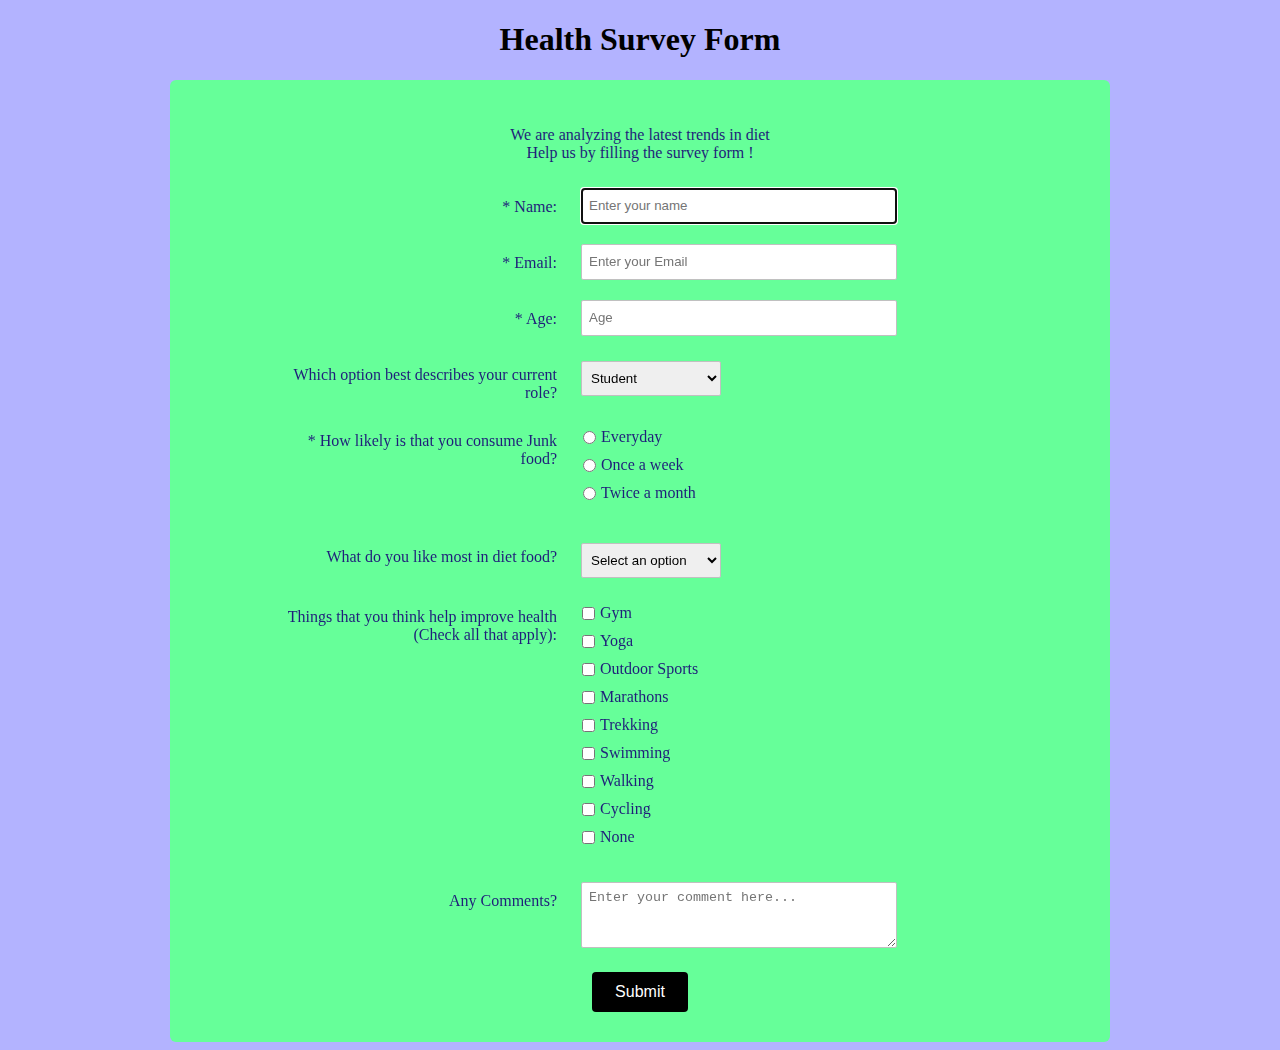
<file: fcc-survey-form/index.html>
<!DOCTYPE html>
<html lang="en" >

<head>
  <meta charset="UTF-8">
  <title>FCC: Survey Form</title>
  
  
  <link rel='stylesheet' href='https://maxcdn.bootstrapcdn.com/font-awesome/4.6.3/css/font-awesome.min.css'>

      <link rel="stylesheet" href="css/style.css">

  
</head>

<body>

  <h1 id="title">Health Survey Form</h1>
<div id="form-outer">
  <p id="description">
    We are analyzing the latest trends in diet
    <br>
    Help us by filling the survey form !
  </p>
  <form id="survey-form" method="GET" action="https://crossorigin.me/https://freecodecamp.com">
    <div class="rowTab">
      <div class="labels">
        <label id="name-label" for="name">* Name: </label>
      </div>
      <div class="rightTab">
        <input autofocus type="text" name="name" id="name" class="input-field" placeholder="Enter your name" required>
      </div>
    </div>
    <div class="rowTab">
      <div class="labels">
        <label id="email-label" for="email">* Email: </label>
      </div>
      <div class="rightTab">
        <input type="email" name="email" id="email" class="input-field" required placeholder="Enter your Email">
      </div>
    </div>
    <div class="rowTab">
      <div class="labels">
        <label id="number-label" for="age">* Age: </label>
      </div>
      <div class="rightTab">
        <input type="number" name="age" id="number" min="1" max="125" class="input-field" placeholder="Age">
      </div>
    </div>
    
    <div class="rowTab">
      <div class="labels">
        <label for="currentPos">Which option best describes your current role?</label>
      </div>
      <div class="rightTab">
        <select id="dropdown" name="currentPos" class="dropdown">
      <option disabled value>Select an option</option>
      <option  value="student">Student</option>
      <option value="job">Full Time Job</option>
      <option value="learner">Part Time Job</option>
      <option value="preferNo">Prefer not to say</option>
      <option value="other">Other</option>
    </select>
      </div>
    </div>
    <div class="rowTab">
      <div class="labels">
        <label for="userRating">* How likely is that you consume Junk food?</label>
      </div>
      <div class="rightTab">
        <ul style="list-style: none;">
          <li class="radio"><label>Everyday<input name="radio-buttons" value="1"  type="radio" class="userRatings" ></label></li>
          <li class="radio"><label>Once a week<input name="radio-buttons" value="2"  type="radio" class="userRatings" ></label></li>
          <li class="radio"><label>Twice a month<input name="radio-buttons" value="3"  type="radio" class="userRatings" ></label></li>
        </ul>
      </div>
    </div>
    <div class="rowTab">
      <div class="labels">
        <label for="most-like">What do you like most in diet food? </label>
      </div>
      <div class="rightTab">
        <select id="most-like" name="mostLike" class="dropdown">
      <option disabled selected value>Select an option</option>
      <option value="Salads">Salads</option>
      <option value="Protein">Protein shakes</option>
      <option value="Chicken">Chicken</option>
      <option value="Nothing">I hate diet food</option>
    </select>
      </div>
    </div>
    <div class="rowTab">
      <div class="labels">
        <label for="preferences">Things that you think help improve health<br>(Check all that apply): </label>
      </div>
      <div class="rightTab">
        <ul id="preferences" style="list-style: none;">
          <li class="checkbox"><label><input name="prefer" value="1" type="checkbox" class="userRatings">Gym</label></li>
          <li class="checkbox"><input name="prefer" value="2" type="checkbox" class="userRatings">Yoga</li>
          <li class="checkbox"><label><input name="prefer" value="3" type="checkbox" class="userRatings">Outdoor Sports</label></li>
          <li class="checkbox"><label><input name="prefer" value="4" type="checkbox" class="userRatings">Marathons</label></li>
          <li class="checkbox"><label><input name="prefer" value="5" type="checkbox" class="userRatings">Trekking</label></li>
          <li class="checkbox"><label><input name="prefer" value="6" type="checkbox" class="userRatings">Swimming</label></li>
          <li class="checkbox"><label><input name="prefer" value="7" type="checkbox" class="userRatings">Walking</label></li>
          <li class="checkbox"><label><input name="prefer" value="8" type="checkbox" class="userRatings">Cycling</label></li>
          <li class="checkbox"><label><input name="prefer" value="9" type="checkbox" class="userRatings">None</label></li>
        </ul>
      </div>
    </div>
    <div class="rowTab">
      <div class="labels">
        <label for="comments">Any Comments?</label>
      </div>
      <div class="rightTab">
        <textarea id="comments" class="input-field" style="height:50px;resize:vertical;" name="comment" placeholder="Enter your comment here..."></textarea>
      </div>
    </div>
    <button id="submit" type="submit">Submit</button>
  </form>
</div>
  <script src='https://cdn.freecodecamp.org/testable-projects-fcc/v1/bundle.js'></script>

  

    <script  src="js/index.js"></script>




</body>

</html>
</file>
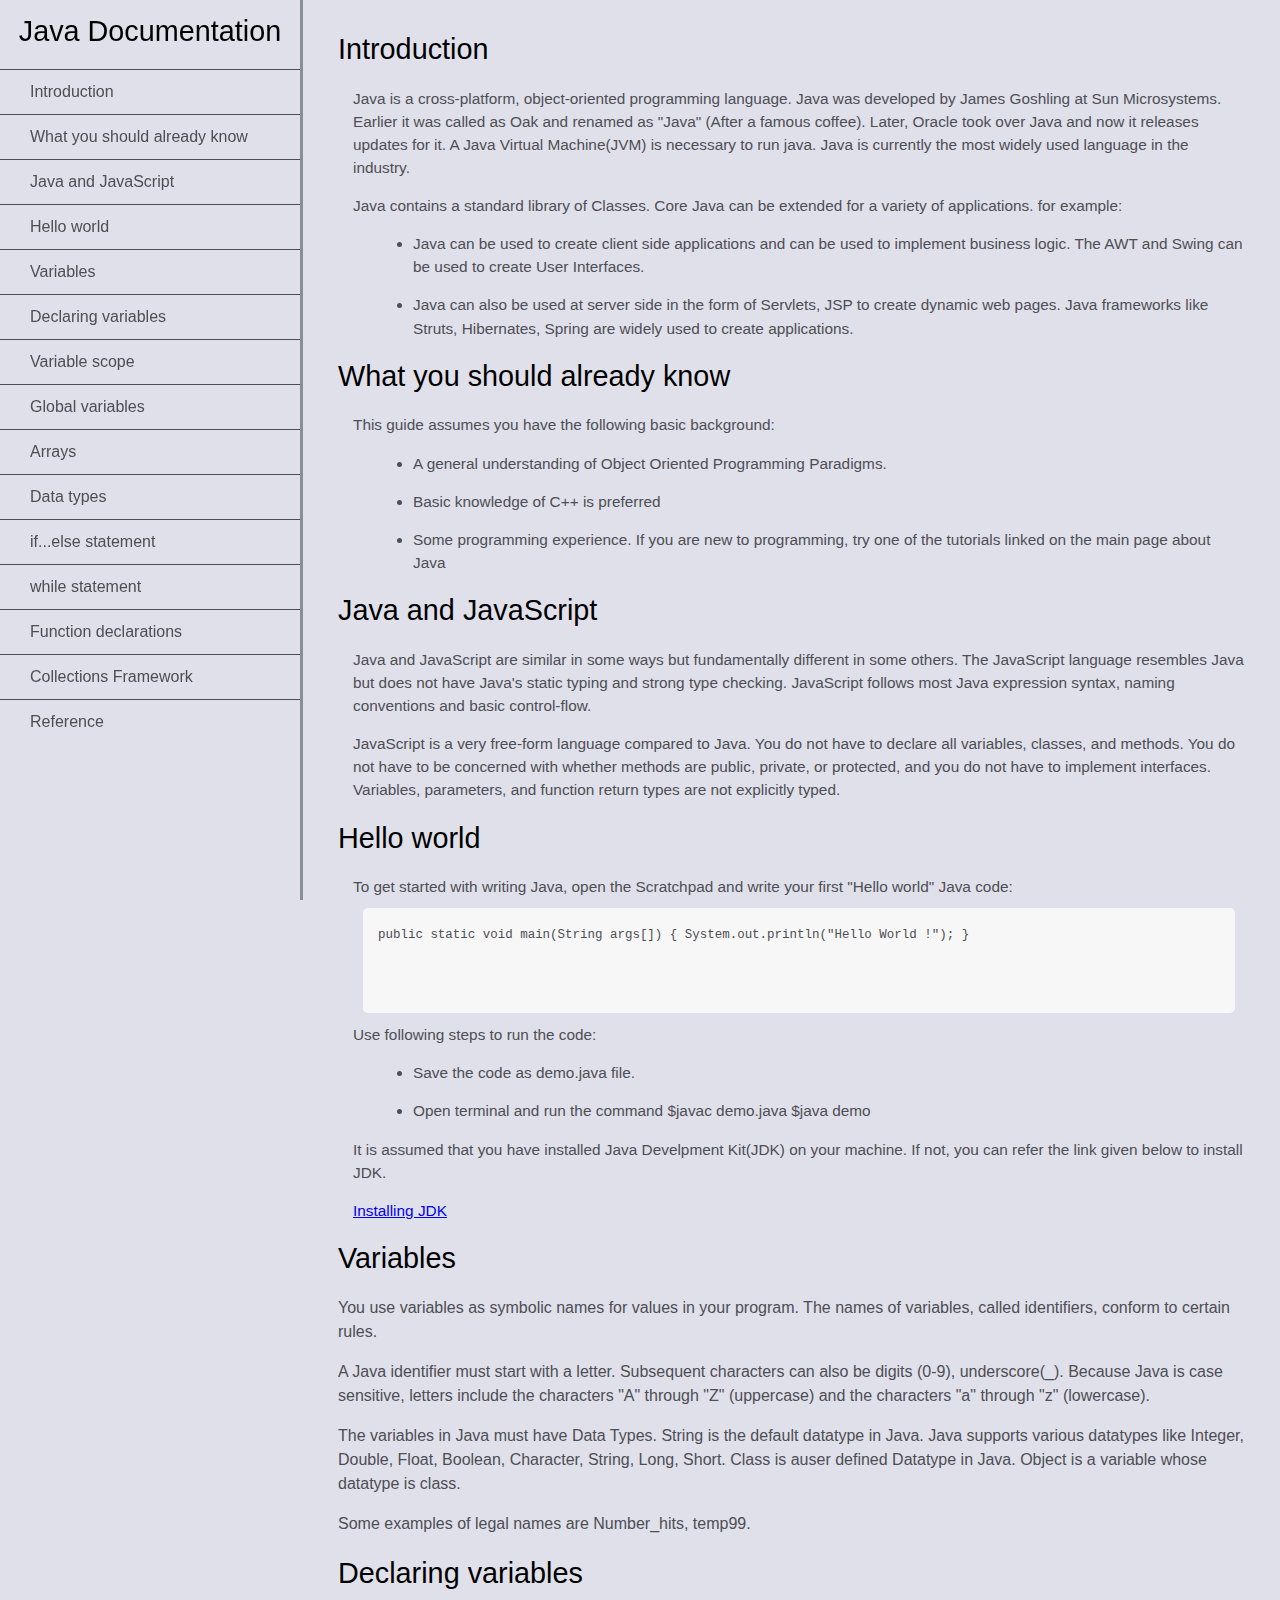
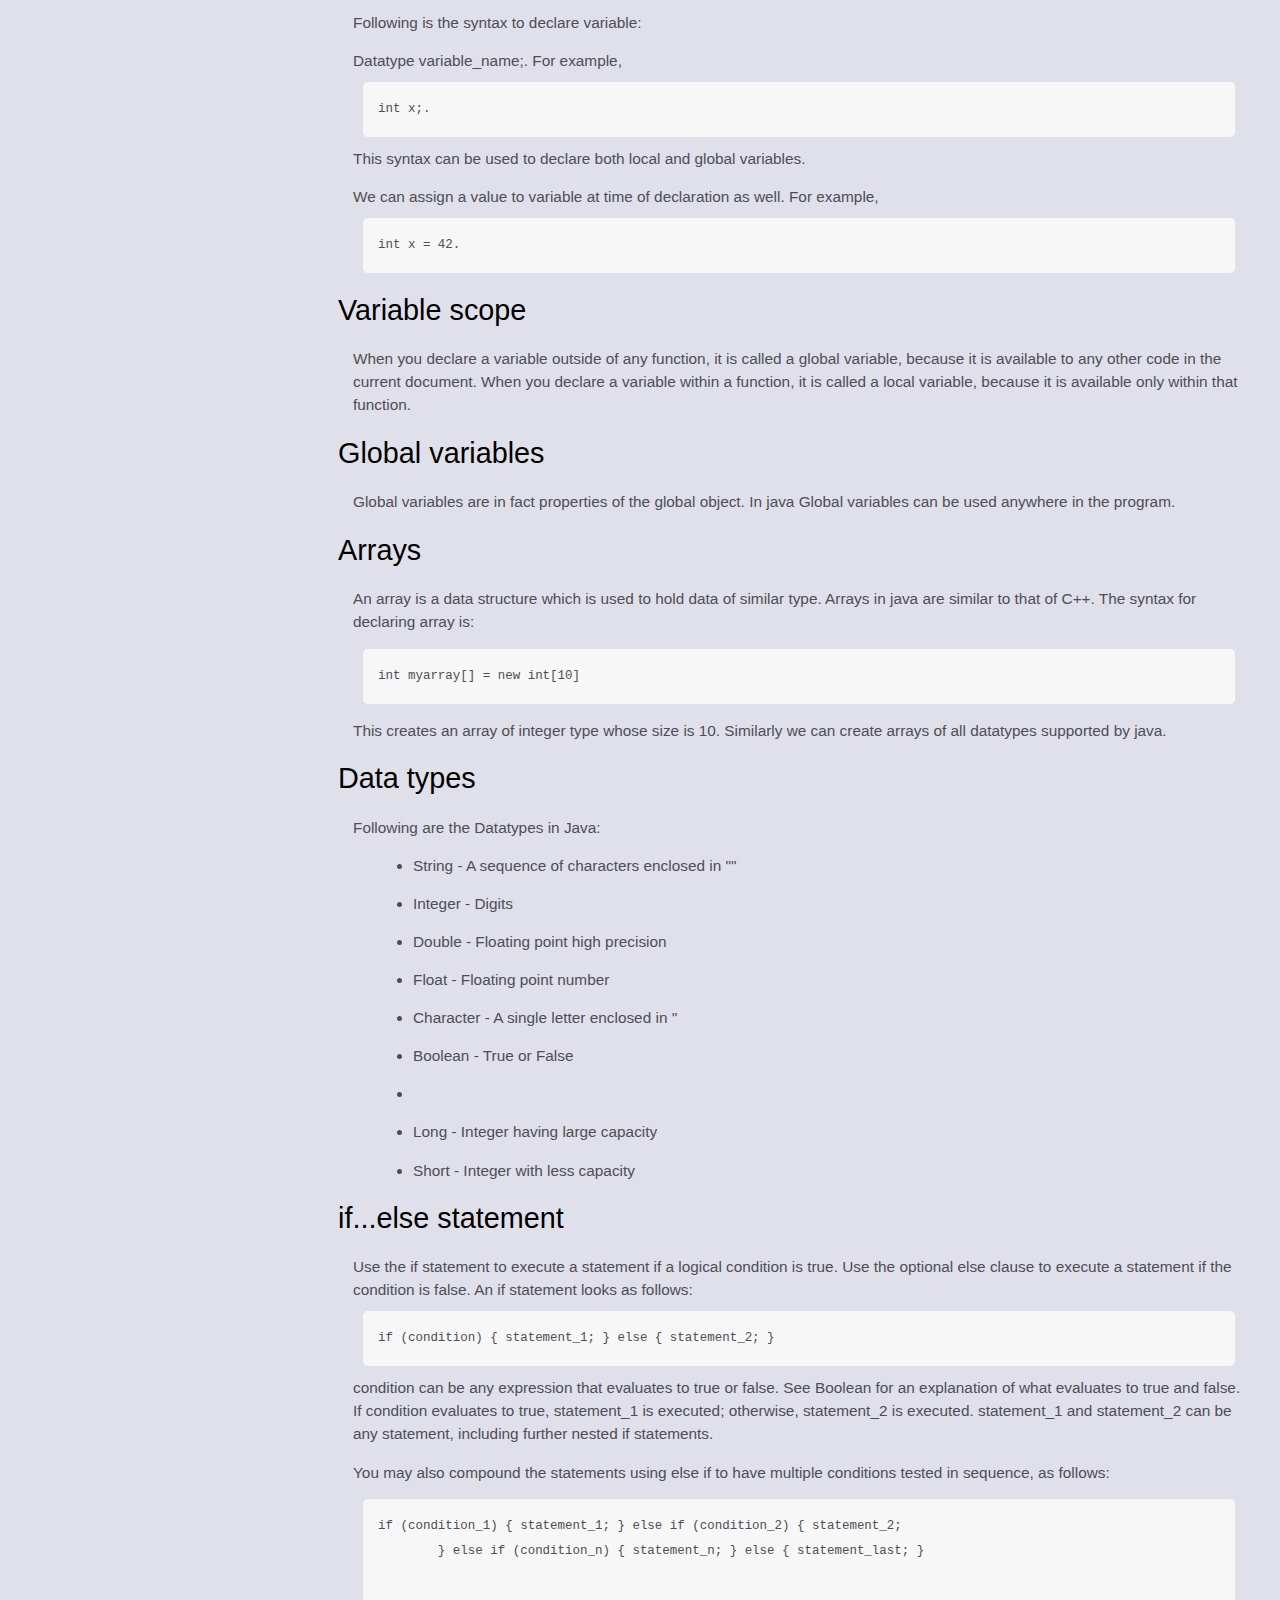
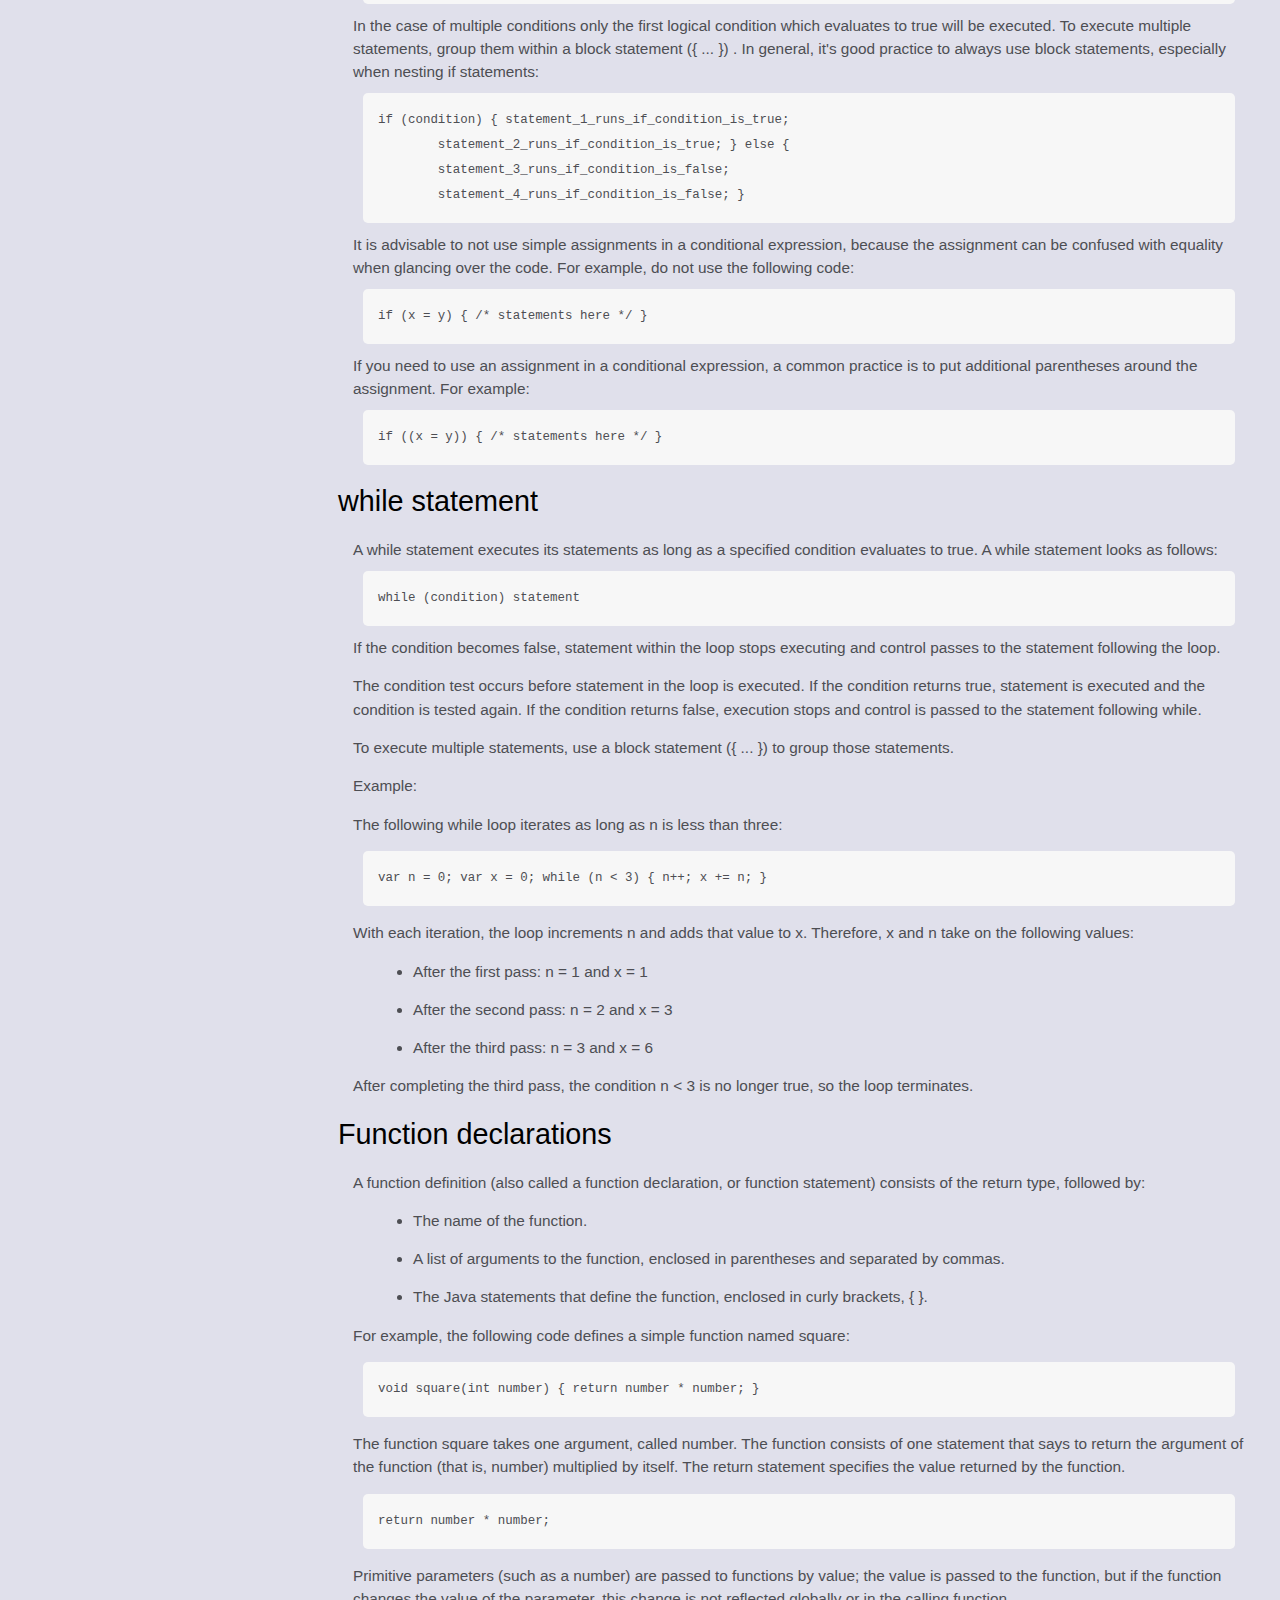
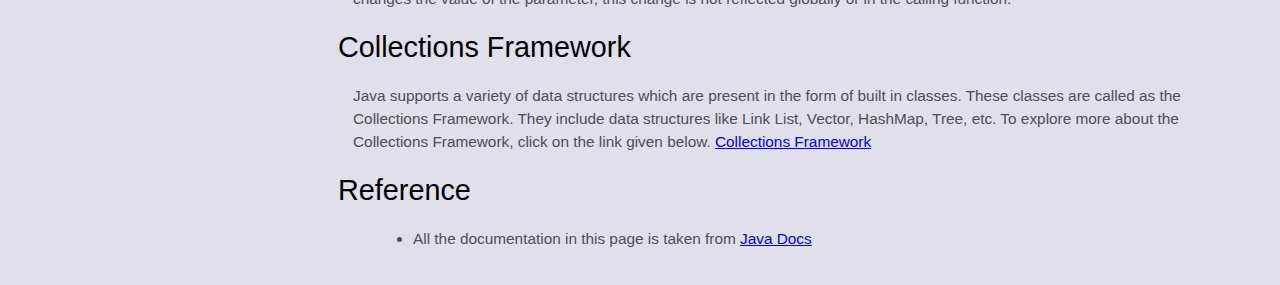
<file: fcc-technical-documentation-page/index.html>
<!DOCTYPE html>
<html lang="en" >

<head>
  <meta charset="UTF-8">
  <title>FCC: Technical Documentation Page</title>
  
  
  
      <link rel="stylesheet" href="css/style.css">

  
</head>

<body>

  <nav id="navbar">
  <header>Java Documentation</header>
  <ul>
    <li><a class="nav-link" href="#Introduction">Introduction</a></li>
    <li>
      <a class="nav-link" href="#What_you_should_already_know"
        >What you should already know</a
      >
    </li>
    <li>
      <a class="nav-link" href="#Java_and_JavaScript">Java and JavaScript </a>
    </li>
    <li><a class="nav-link" href="#Hello_world">Hello world</a></li>
    <li><a class="nav-link" href="#Variables">Variables</a></li>
    <li>
      <a class="nav-link" href="#Declaring_variables">Declaring variables</a>
    </li>
    <li><a class="nav-link" href="#Variable_scope">Variable scope</a></li>
    <li><a class="nav-link" href="#Global_variables">Global variables</a></li>
    <li><a class="nav-link" href="#Arrays">Arrays </a> </li>
    <li><a class="nav-link" href="#Data_types">Data types</a></li>
    <li>
      <a class="nav-link" href="#if...else_statement">if...else statement</a>
    </li>
    
    <li><a class="nav-link" href="#while_statement">while statement</a></li>
    <li>
      <a class="nav-link" href="#Function_declarations"
        >Function declarations</a
      >
    </li>
    
    <li>
      <a class="nav-link" href="#Collections_Framework"
        >Collections Framework</a
      >
    </li>
    
    <li><a class="nav-link" href="#Reference">Reference</a></li>
  </ul>
</nav>
<main id="main-doc">
  <section class="main-section" id="Introduction">
    <header>Introduction</header>
    <article>
      <p>
        Java is a cross-platform, object-oriented programming language. Java was developed by James Goshling at Sun Microsystems. Earlier it was called as Oak and renamed as "Java" (After a famous coffee). Later, Oracle took over Java and now it releases updates for it. A Java Virtual Machine(JVM) is necessary to run java. Java is currently the most widely used language in the industry.
      </p>

      <p>
        Java contains a standard library of Classes. Core Java can be extended for a variety of applications. for
        example:
      </p>
      <ul>
        <li>
          Java can be used to create client side applications and can be used to implement business logic. The AWT and Swing can be used to create User Interfaces.
        </li>
        <li>
          Java can also be used at server side in the form of Servlets, JSP to create dynamic web pages. Java frameworks like Struts, Hibernates, Spring are widely used to create applications.
        </li>
      </ul>
    </article>
  </section>
  <section class="main-section" id="What_you_should_already_know">
    <header>What you should already know</header>
    <article>
      <p>This guide assumes you have the following basic background:</p>

      <ul>
        <li>
          A general understanding of Object Oriented Programming Paradigms.
        </li>
        <li>Basic knowledge of C++ is preferred</li>
        <li>
          Some programming experience. If you are new to programming, try one of
          the tutorials linked on the main page about Java
        </li>
      </ul>
    </article>
  </section>
  <section class="main-section" id="Java_and_JavaScript">
    <header>Java and JavaScript</header>
    <article>
      <p>
        Java and JavaScript are similar in some ways but fundamentally different
        in some others. The JavaScript language resembles Java but does not have
        Java's static typing and strong type checking. JavaScript follows most
        Java expression syntax, naming conventions and basic control-flow.  
      </p>
      <p>
        JavaScript is a very free-form language compared to Java. You do not
        have to declare all variables, classes, and methods. You do not have to
        be concerned with whether methods are public, private, or protected, and
        you do not have to implement interfaces. Variables, parameters, and
        function return types are not explicitly typed.
      </p>
    </article>
  </section>
  <section class="main-section" id="Hello_world">
    <header>Hello world</header>
    <article>
      To get started with writing Java, open the Scratchpad and write your
      first "Hello world" Java code:
      <code
        >public static void main(String args[]) { System.out.println("Hello World !"); }
        
      </code>

      Use following steps to run the code:
      <ul>
        <li> Save the code as demo.java file. </li>
        <li> Open terminal and run the command 
             $javac demo.java
          $java demo   </li>
      </ul>
      <p> It is assumed that you have installed Java Develpment Kit(JDK) on your machine. If not, you can refer the link given below to install JDK.
      </p>
       <a href= "https://www.java.com/">Installing JDK</a>
    </article>
  </section>
  <section class="main-section" id="Variables">
    <header>Variables</header>
    <p>
      You use variables as symbolic names for values in your program. The
      names of variables, called identifiers, conform to certain rules.
    </p>
    <p>
      A Java identifier must start with a letter. Subsequent characters can also be digits (0-9), underscore(_). Because
      Java is case sensitive, letters include the characters "A" through
      "Z" (uppercase) and the characters "a" through "z" (lowercase).
    </p>
    <p>
      The variables in Java must have Data Types. String is the default datatype in Java. Java supports various datatypes like Integer, Double, Float, Boolean, Character, String, Long, Short.
      Class is auser defined Datatype in Java.
      Object is a variable whose datatype is class.
    </p>
    <p>
      
     Some examples of legal names are Number_hits, temp99.
    </p>
  </section>
  <section class="main-section" id="Declaring_variables">
    <header>Declaring variables</header>
    <article>
      Following is the syntax to declare variable:
      <p>
        Datatype variable_name;. For example, <code>int x;.</code> This syntax
        can be used to declare both local and global variables.
      </p>
      <p>
        We can assign a value to variable at time of declaration as well. For example, <code>int x = 42.</code> 
      </p>
      
    </article>
  </section>
  <section class="main-section" id="Variable_scope">
    <header>Variable scope</header>
    <article>
      <p>
        When you declare a variable outside of any function, it is called a
        global variable, because it is available to any other code in the
        current document. When you declare a variable within a function, it is
        called a local variable, because it is available only within that
        function.
      </p>
    </article>
  </section>
  <section class="main-section" id="Global_variables">
    <header>Global variables</header>
    <article>
      <p>
        Global variables are in fact properties of the global object. In java Global variables can be used anywhere in the program.
      </p>
    </article>
  </section>
  <section class="main-section" id="Arrays">
    <header>Arrays</header>
    <article>
      <p>
        An array is a data structure which is used to hold data of similar type. Arrays in java are similar to that of C++. The syntax for declaring array is:
      </p>

      <code>int myarray[] = new int[10]</code>
      <p>
       This creates an array of integer type whose size is 10. Similarly we can create arrays of all datatypes supported by java.
      </p>
    </article>
  </section>
  <section class="main-section" id="Data_types">
    <header>Data types</header>
    <article>
      <p>Following are the Datatypes in Java:</p>
      <ul>
        <li> String - A sequence of characters enclosed in ""</li>
        <li> Integer - Digits </li>
        <li> Double - Floating point high precision </li>
        <li> Float - Floating point number </li>
        <li> Character - A single letter enclosed in '' </li>
        <li> Boolean - True or False <li>
        <li> Long - Integer having large capacity </li>
        <li> Short - Integer with less capacity </li>
         
    </article>
  </section>
  <section class="main-section" id="if...else_statement">
    <header>if...else statement</header>
    <article>
      Use the if statement to execute a statement if a logical condition is
      true. Use the optional else clause to execute a statement if the condition
      is false. An if statement looks as follows:

      <code>if (condition) { statement_1; } else { statement_2; }</code>
      condition can be any expression that evaluates to true or false. See
      Boolean for an explanation of what evaluates to true and false. If
      condition evaluates to true, statement_1 is executed; otherwise,
      statement_2 is executed. statement_1 and statement_2 can be any statement,
      including further nested if statements.
      <p>
        You may also compound the statements using else if to have multiple
        conditions tested in sequence, as follows:
      </p>
      <code
        >if (condition_1) { statement_1; } else if (condition_2) { statement_2;
        } else if (condition_n) { statement_n; } else { statement_last; }
      </code>
      In the case of multiple conditions only the first logical condition which
      evaluates to true will be executed. To execute multiple statements, group
      them within a block statement ({ ... }) . In general, it's good practice
      to always use block statements, especially when nesting if statements:

      <code
        >if (condition) { statement_1_runs_if_condition_is_true;
        statement_2_runs_if_condition_is_true; } else {
        statement_3_runs_if_condition_is_false;
        statement_4_runs_if_condition_is_false; }</code
      >
      It is advisable to not use simple assignments in a conditional expression,
      because the assignment can be confused with equality when glancing over
      the code. For example, do not use the following code:
      <code>if (x = y) { /* statements here */ }</code> If you need to use an
      assignment in a conditional expression, a common practice is to put
      additional parentheses around the assignment. For example:

      <code>if ((x = y)) { /* statements here */ }</code>
    </article>
  </section>
  <section class="main-section" id="while_statement">
    <header>while statement</header>
    <article>
      A while statement executes its statements as long as a specified condition
      evaluates to true. A while statement looks as follows:

      <code>while (condition) statement</code> If the condition becomes false,
      statement within the loop stops executing and control passes to the
      statement following the loop.

      <p>
        The condition test occurs before statement in the loop is executed. If
        the condition returns true, statement is executed and the condition is
        tested again. If the condition returns false, execution stops and
        control is passed to the statement following while.
      </p>

      <p>
        To execute multiple statements, use a block statement ({ ... }) to group
        those statements.
      </p>

      Example:

      <p>The following while loop iterates as long as n is less than three:</p>

      <code>var n = 0; var x = 0; while (n &lt; 3) { n++; x += n; }</code>
      <p>
        With each iteration, the loop increments n and adds that value to x.
        Therefore, x and n take on the following values:
      </p>

      <ul>
        <li>After the first pass: n = 1 and x = 1</li>
        <li>After the second pass: n = 2 and x = 3</li>
        <li>After the third pass: n = 3 and x = 6</li>
      </ul>
      <p>
        After completing the third pass, the condition n &lt; 3 is no longer
        true, so the loop terminates.
      </p>
    </article>
  </section>
  <section class="main-section" id="Function_declarations">
    <header>Function declarations</header>
    <article>
      A function definition (also called a function declaration, or function
      statement) consists of the return type, followed by:

      <ul>
        <li>The name of the function.</li>
        <li>
          A list of arguments to the function, enclosed in parentheses and
          separated by commas.
        </li>
        <li>
          The Java statements that define the function, enclosed in curly
          brackets, { }.
        </li>
      </ul>
      <p>
        For example, the following code defines a simple function named square:
      </p>

      <code>void square(int number) { return number * number; }</code>
      <p>
        The function square takes one argument, called number. The function
        consists of one statement that says to return the argument of the
        function (that is, number) multiplied by itself. The return statement
        specifies the value returned by the function.
      </p>
      <code>return number * number;</code>
      <p>
        Primitive parameters (such as a number) are passed to functions by
        value; the value is passed to the function, but if the function changes
        the value of the parameter, this change is not reflected globally or in
        the calling function.
      </p>
    </article>
  </section>
    
    <section class="main-section" id="Collections_Framework">
    <header>Collections Framework</header>
    <article>
      <p> 
        Java supports a variety of data structures which are present in the form of built in classes. These classes are called as the Collections Framework. They include data structures like Link List, Vector, HashMap, Tree, etc. To explore more about the Collections Framework, click on the link given below.
        <a href = "https://docs.oracle.com/javase/8/docs/technotes/guides/collections/index.html" target = "_blank"> Collections Framework </a>
      </p>
      </article>
    </section>
    
  <section class="main-section" id="Reference">
    <header>Reference</header>
    <article>
      <ul>
        <li>
          All the documentation in this page is taken from
          <a
            href="https://www.w3schools.com/java/java_intro.asp
"
            target="_blank"
            >Java Docs</a
          >
        </li>
      </ul>
    </article>
  </section>
</main>
  <script src='https://cdn.freecodecamp.org/testable-projects-fcc/v1/bundle.js'></script>

  

    <script  src="js/index.js"></script>




</body>

</html>
</file>
<file: fcc-survey-form/css/style.css>
@import url(https://fonts.googleapis.com/css?family=Raleway:400,500);

html,
body {
  background-color: #b3b3ff;
  text-align: center;
  font-family: 'Raleway','Tahoma' Helvetica, sans-serif;
  min-width: 350px;
}

header {
  font-size: 2.2em;
  font-weight: bold;
  margin: 20px;
}

#form-outer {
  background-color: #66ff99;
  margin: 0 auto;
  border-radius: 6px;
  width: 75%;
  max-width: 900px;
  padding: 20px;
  padding-top: 30px;
  color: #1f1f7a;
}

.labels {
  display: inline-block;
  text-align: right;
  width: 30%;
  padding: 10px;
  vertical-align: top;
  margin-top: 10px;
}

.rightTab {
  display: inline-block;
  text-align: left;
  width: 48%;
  vertical-align: middle;
}

.input-field {
  height: 20px;
  width: 300px;
  padding: 7px;
  margin: 10px;
  border: 1px solid #c0c0c0;
  border-radius: 2px;
}

#userAge {
  width: 40px;
}

.userRatings,
input[type="checkbox"] {
  float: left;
  margin-right: 5px;
}

#submit {
  background-color: black;
  border-radius: 4px;
  color: white;
  font-size: 1em;
  height: 40px;
  width: 96px;
  margin: 10px;
  border: 0px solid;
}

.dropdown {
  height: 35px;
  width: 140px;
  padding: 5px;
  margin: 10px;  
  margin-top: 15px;
  border: 1px solid #c0c0c0;
  border-radius: 2px;
}

.radio, .checkbox {
  position: relative;
  left: -43px;
  margin-left: 10px;
  display: block;
  padding-bottom: 10px;
}

@media screen and (max-width: 833px) {
  .input-field {
    width: 80%;
  }
  select {
    width: 90%;
  }
}

@media screen and (max-width: 520px) {
  .labels {
    width: 100%;
    text-align: left;
  }
  .rightTab {
    width: 80%;
    float: left;
  }
  .input-field {
    width: 100%;
  }
  select {
    width: 100%;
  }
}
</file>
<file: fcc-technical-documentation-page/css/style.css>
html,
body {
  min-width: 290px;
  color: #4d4e53;
  background-color: #e0e0eb;
  font-family: "Open Sans", Arial, sans-serif;
  line-height: 1.5;
}

#navbar {
  position: fixed;
  min-width: 290px;
  top: 0px;
  left: 0px;
  width: 300px;
  height: 100%;
  border-right: solid;
  border-color: rgba(0, 22, 22, 0.4);
}

header {
  color: black;
  margin: 10px;
  text-align: center;
  font-size: 1.8em;
  font-weight: thin;
}

#main-doc header {
  text-align: left;
  margin: 0px;
}

#navbar ul {
  height: 88%;
  padding: 0;
  overflow-y: auto;
  overflow-x: hidden;
}

#navbar li {
  color: #4d4e53;
  border-top: 1px solid;
  list-style: none;
  position: relative;
  width: 100%;
}

#navbar a {
  display: block;
  padding: 10px 30px;
  color: #4d4e53;
  text-decoration: none;
  cursor: pointer;
}

#main-doc {
  position: absolute;
  margin-left: 310px;
  padding: 20px;
  margin-bottom: 110px;
}

section article {
  color: #4d4e53;
  margin: 15px;
  font-size: 0.96em;
}

section li {
  margin: 15px 0px 0px 20px;
}

code {
  display: block;
  text-align: left;
  white-space: pre;
  position: relative;
  word-break: normal;
  word-wrap: normal;
  line-height: 2;
  background-color: #f7f7f7;
  padding: 15px;
  margin: 10px;
  border-radius: 5px;
}

@media only screen and (max-width: 815px) {
  /* For mobile phones: */
  #navbar ul {
    border: 1px solid;
    height: 207px;
  }

  #navbar {
    background-color: white;
    position: absolute;
    top: 0;
    padding: 0;
    margin: 0;
    width: 100%;
    max-height: 275px;
    border: none;
    z-index: 1;
    border-bottom: 2px solid;
  }

  #main-doc {
    position: relative;
    margin-left: 0px;
    margin-top: 270px;
  }
}

@media only screen and (max-width: 400px) {
  #main-doc {
    margin-left: -10px;
  }

  code {
    margin-left: -20px;
    width: 100%;
    padding: 15px;
    padding-left: 10px;
    padding-right: 45px;
    min-width: 233px;
  }
}
</file>
